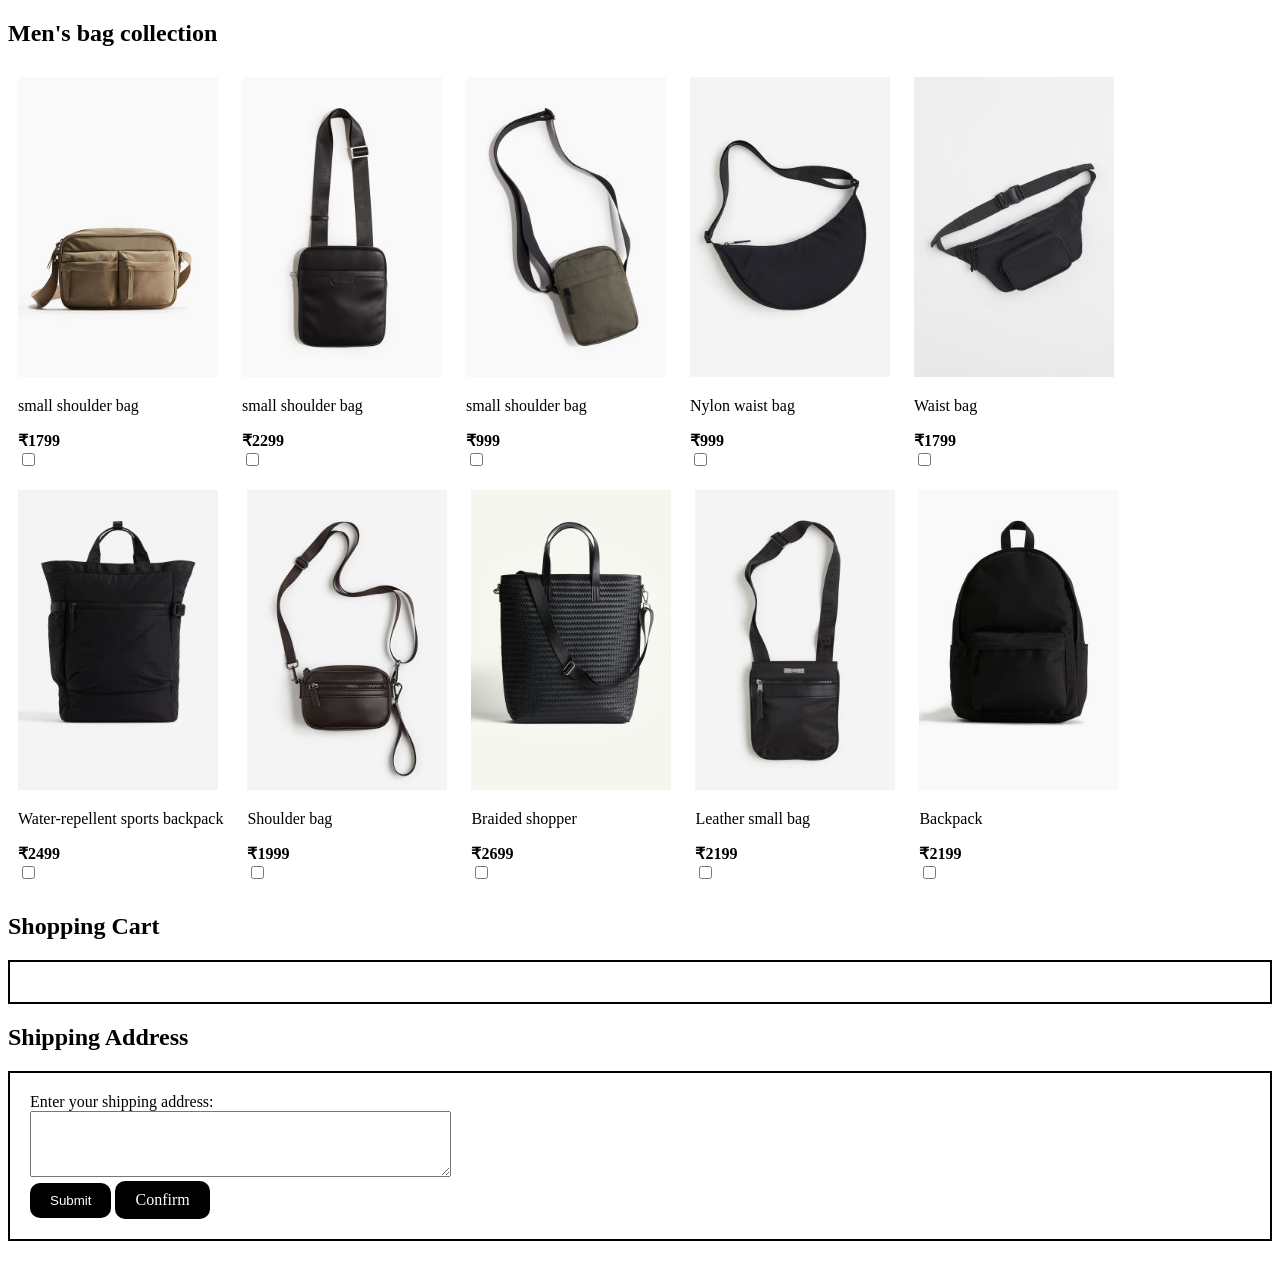
<file: hustler/bags.html>
<!DOCTYPE html>
<html lang="en">
<head>
    <meta charset="UTF-8">
    <meta name="viewport" content="width=device-width, initial-scale=1.0">
    <title>Men's bag collection</title>
    <style>
        body {
            color: black;
        }
        .big-box {
            border: 2px solid black;
            padding: 20px;
            margin-bottom: 20px;
        }
        .clothing-item {
            display: inline-block;
            margin: 10px;
        }
        .clothing-image {
            width: 200px;
            height: auto;
        }
        .price {
            font-weight: bold;
        }
        .cart {
            border: 2px solid black;
            padding: 20px;
        }
        .selected-item {
            margin-bottom: 10px;
        }
.clothing-image:hover{
transform:scale(1.09);
z-index:2;
clothing-image-shadow:0 4px 17px rgba(0,0,0,0.35);
}

    </style>
</head>
<body>
    <h2>Men's bag collection</h2>
    <div class="clothing-container">
        <div class="clothing-item">
            <img src="b55.jpeg" alt="Cloth 1" class="clothing-image">
            <p>small shoulder bag</p>
 <div class="price">&#8377;1799</div>
            <input type="checkbox" class="item-checkbox">
        </div>
        <div class="clothing-item">
            <img src="b66.jpeg" alt="Cloth 2" class="clothing-image">
           <p>small shoulder bag</p>
 <div class="price">&#8377;2299</div>
            <input type="checkbox" class="item-checkbox">
        </div>
		<div class="clothing-item">
            <img src="b33.jpeg" alt="Cloth 3" class="clothing-image">
            <p>small shoulder bag</p>
 <div class="price">&#8377;999</div>
            <input type="checkbox" class="item-checkbox">
        </div>
		<div class="clothing-item">
            <img src="b44.jpeg" alt="Cloth 4" class="clothing-image">
           <p>Nylon waist bag</p>
 <div class="price">&#8377;999</div>
            <input type="checkbox" class="item-checkbox">
        </div>
		<div class="clothing-item">
            <img src="b77.jpeg" alt="Cloth 5" class="clothing-image">
            <p>Waist bag</p>
 <div class="price">&#8377;1799</div>
            <input type="checkbox" class="item-checkbox">
        </div>
		<div class="clothing-item">
            <img src="b88.jpeg" alt="Cloth 6" class="clothing-image">
            <p>Water-repellent sports backpack</p>
 <div class="price">&#8377;2499</div>
            <input type="checkbox" class="item-checkbox">
        </div>
<div class="clothing-item">
            <img src="b10.jpeg" alt="Cloth 7" class="clothing-image">
            <p>Shoulder bag</p>
 <div class="price">&#8377;1999</div>
            <input type="checkbox" class="item-checkbox">
        </div>
<div class="clothing-item">
            <img src="b12.jpeg" alt="Cloth 8" class="clothing-image">
            <p>Braided shopper</p>
 <div class="price">&#8377;2699</div>
            <input type="checkbox" class="item-checkbox">
        </div>
<div class="clothing-item">
            <img src="b99.jpeg" alt="Cloth 9" class="clothing-image">
            <p>Leather small bag</p>
 <div class="price">&#8377;2199</div>
            <input type="checkbox" class="item-checkbox">
        </div>
<div class="clothing-item">
            <img src="b22.jpeg" alt="Cloth 10" class="clothing-image">
            <p>Backpack</p>
 <div class="price">&#8377;2199</div>
            <input type="checkbox" class="item-checkbox">
        </div>

        <!-- Add more clothing items here -->
    </div>

    <h2>Shopping Cart</h2>
    <div id="cart" class="cart big-box">
        <!-- Selected items will be displayed here -->
    </div>

    <h2>Shipping Address</h2>
    <div id="shipping-address" class="big-box">
        <!-- Shipping address form here -->
        <form id="shipping-form">
            <label for="address">Enter your shipping address:</label><br>
            <textarea id="address" name="address" rows="4" cols="50"></textarea><br>
			<style>
    /* CSS styles for the button */
    .submit-button {
        background-color: black;
        color: white;
        border-radius: 10px;
        padding: 10px 20px;
        border: none;
        text-decoration: none;
        display: inline-block;
    }

    /* CSS styles for button hover */
    .submit-button:hover {
        background-color: gray;
        color: black;
    }
</style>
<button type="submit" class="submit-button">Submit</button>
<a href="final.html" class="submit-button">Confirm</a>
        </form>
    </div>

    <script>
        const checkboxes = document.querySelectorAll('.item-checkbox');
        const cart = document.getElementById('cart');
        const shippingForm = document.getElementById('shipping-form');

        shippingForm.addEventListener('submit', function(event) {
            event.preventDefault();
            const address = document.getElementById('address').value;
            const totalAmount = calculateTotalAmount();
            const message = `Your order will be shipped to: ${address}. Cash on Delivery: Total amount: ₹${totalAmount}`;
            alert(message);
        });

        checkboxes.forEach(checkbox => {
            checkbox.addEventListener('change', function() {
                if (this.checked) {
                    const item = this.parentElement.cloneNode(true);
                    item.classList.remove('clothing-item');
                    item.classList.add('selected-item');
                    cart.appendChild(item);
                } else {
                    const item = this.parentElement;
                    const selectedItems = cart.querySelectorAll('.selected-item');
                    selectedItems.forEach(selectedItem => {
                        if (selectedItem.querySelector('.clothing-image').src === item.querySelector('.clothing-image').src) {
                            selectedItem.remove();
                        }
                    });
                }
            });
        });

        function calculateTotalAmount() {
            let total = 0;
            const selectedItems = document.querySelectorAll('.selected-item');
            selectedItems.forEach(item => {
                const priceText = item.querySelector('.price').textContent;
                const price = parseFloat(priceText.substring(1)); // Remove the '$' sign and parse as float
                total += price;
            });
            return total.toFixed(2); // Round to 2 decimal places
        }
    </script>
</body>
</html>
</file>
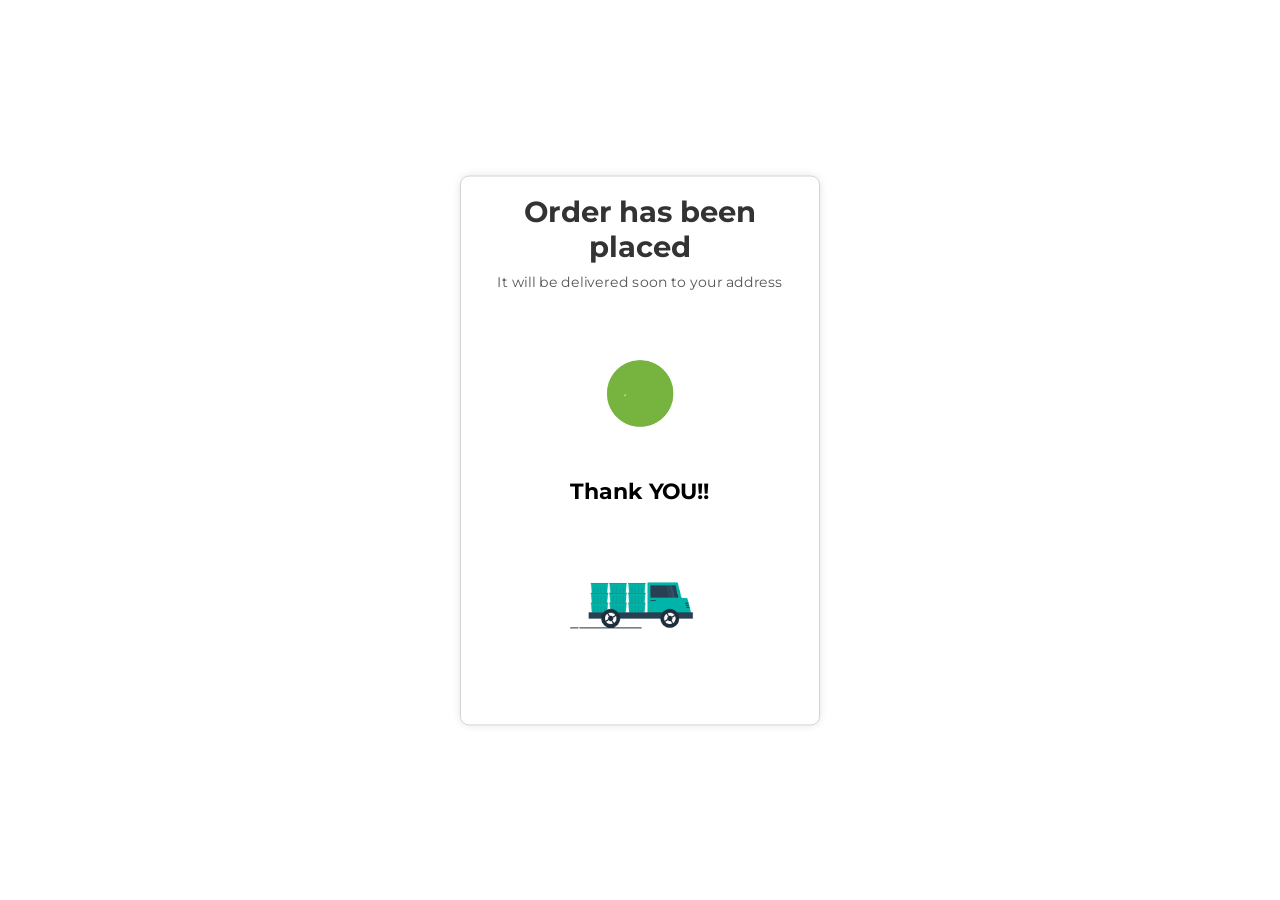
<file: hustler/final.html>
<!DOCTYPE html>
<html lang="en">
<head>
    <meta charset="UTF-8">
    <meta name="viewport" content="width=device-width, initial-scale=1.0">
    <title>Order Confirmation</title>
    <link rel="stylesheet" href="final.css">
    <link rel="stylesheet" href="styles.css"> <!-- Include your main CSS file -->
</head>
<body>
    <div class="container">
        <div class="content">
            <div class="order-info">
                <h1>Order has been placed</h1>
                <p>It will be delivered soon to your address</p>
                <div class="gif-container">
                    <img src="rightmk.gif" alt="Thank you GIF" style="width: 250px; height: auto;">
                </div>
            </div>
            <h2>Thank YOU!!</h2>
        </div>
        <div class="gif-container">
            <img src="truck.gif" alt="Thank you GIF" style="width: 300px; height: auto;">
        </div>
    </div>
</body>
</html>
</file>
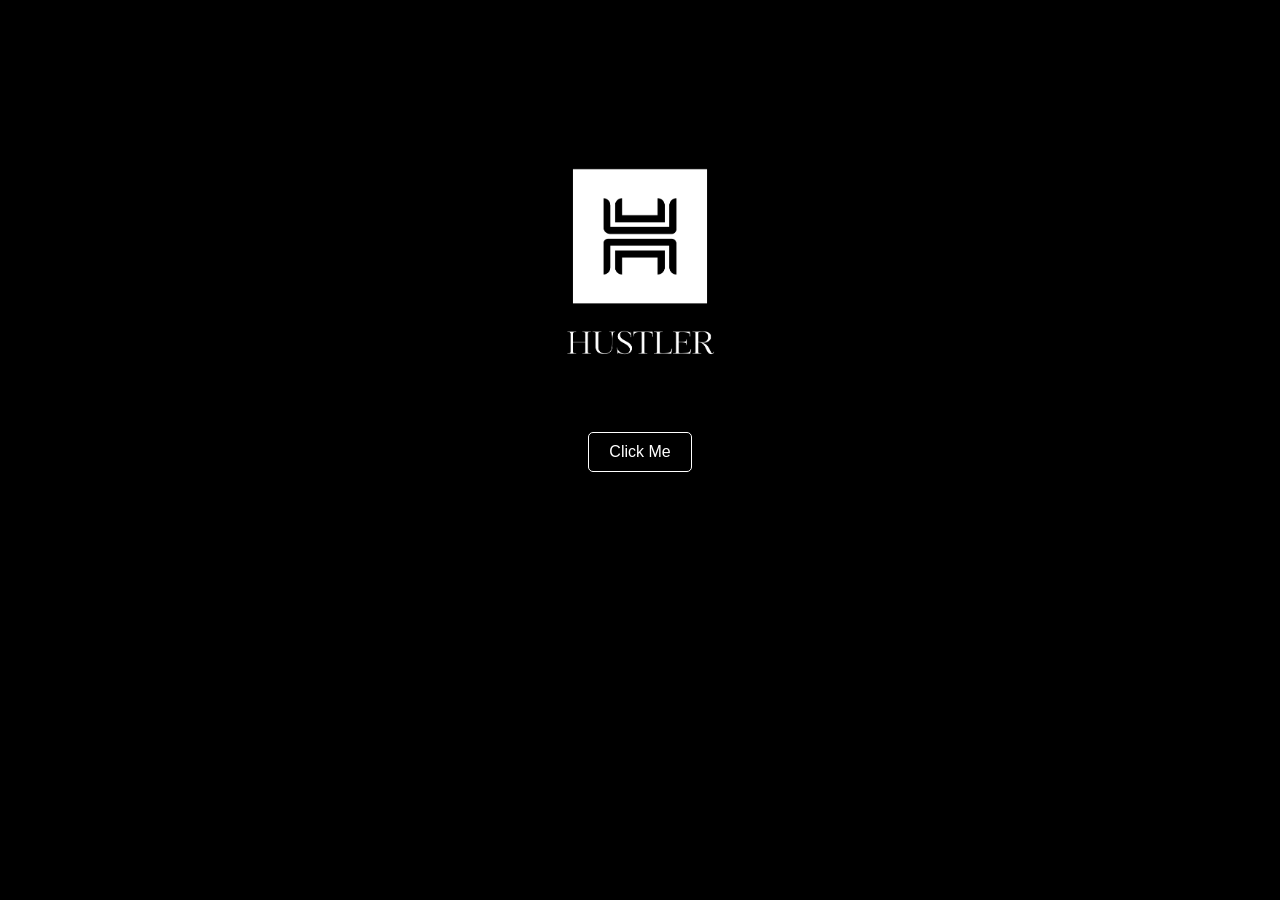
<file: hustler/home.html>
<!DOCTYPE html>
<html lang="en">
<head>
<meta charset="UTF-8">
<meta name="viewport" content="width=device-width, initial-scale=1.0">
<title>clickme</title>
<style>
  body {
    background-color: #000;
    color: #fff;
    font-family: Arial, sans-serif;
  }
  .container {
    text-align: center;
    padding: 20px;
  }
  .logo-link {
    display: inline-block;
    margin-bottom: 20px;
  }
  .logo-link img {
    width: 570px; /* adjust the size as needed */
    height: auto;
  }
  .button-link {
    display: inline-block;
    padding: 10px 20px;
    background-color: #000;
    color: #fff;
    text-decoration: none;
    border: 1px solid #fff;
    border-radius: 5px;
    transition: background-color 0.3s, border-color 0.3s;
  }
  .button-link:hover {
    background-color: #fff;
    color: #000;
  }
</style>
</head>
<body>

<div class="container">
  <a class="logo-link" href="https://example.com">
    <img src="hustle3.png" alt="Logo">
  </a>
  <br>
  <a class="button-link" href="index.html">Click Me</a>
</div>

</body>
</html>
</file>
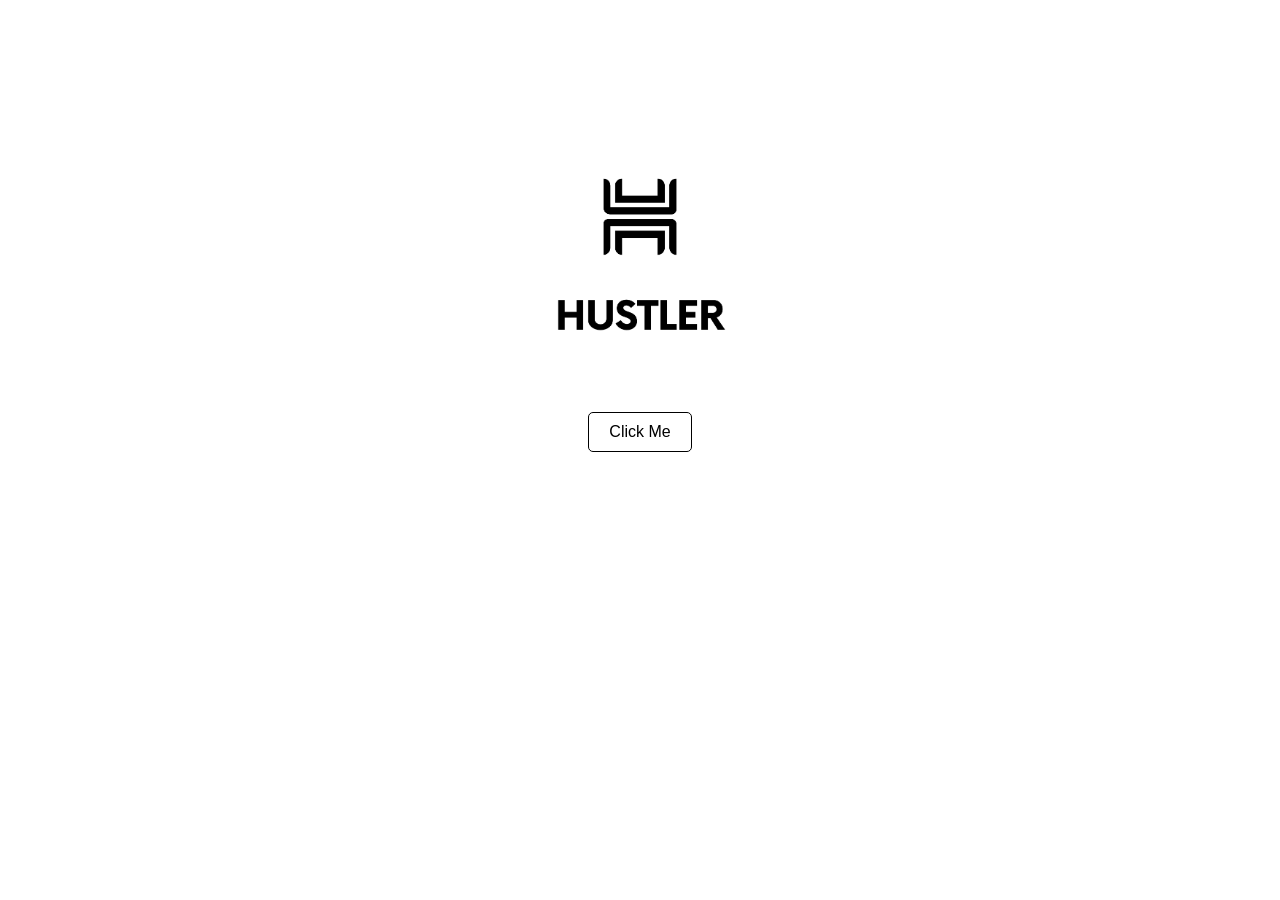
<file: hustler/home2.html>
<!DOCTYPE html>
<html lang="en">
<head>
<meta charset="UTF-8">
<meta name="viewport" content="width=device-width, initial-scale=1.0">
<title>clickme</title>
<style>
  body {
    background-color: #fff; /* changed from #000 to #fff */
    color: #000; /* changed from #fff to #000 */
    font-family: Arial, sans-serif;
  }
  .container {
    text-align: center;
    padding: 20px;
  }
  .logo-link {
    display: inline-block;
    margin-bottom: 20px;
  }
  .logo-link img {
    width: 570px; /* adjust the size as needed */
    height: auto;
  }
  .button-link {
    display: inline-block;
    padding: 10px 20px;
    background-color: #fff; /* changed from #000 to #fff */
    color: #000; /* changed from #fff to #000 */
    text-decoration: none;
    border: 1px solid #000; /* changed from #fff to #000 */
    border-radius: 5px;
    transition: background-color 0.3s, border-color 0.3s;
  }
  .button-link:hover {
    background-color: #000; /* changed from #fff to #000 */
    color: #fff; /* changed from #000 to #fff */
  }
</style>
</head>
<body>

<div class="container">
  <a class="logo-link" href="https://example.com">
    <img src="HUSTLERLOOGO4.png" alt="Logo">
  </a>
  <br>
  <a class="button-link" href="index.html">Click Me</a>
</div>

</body>
</html>
</file>
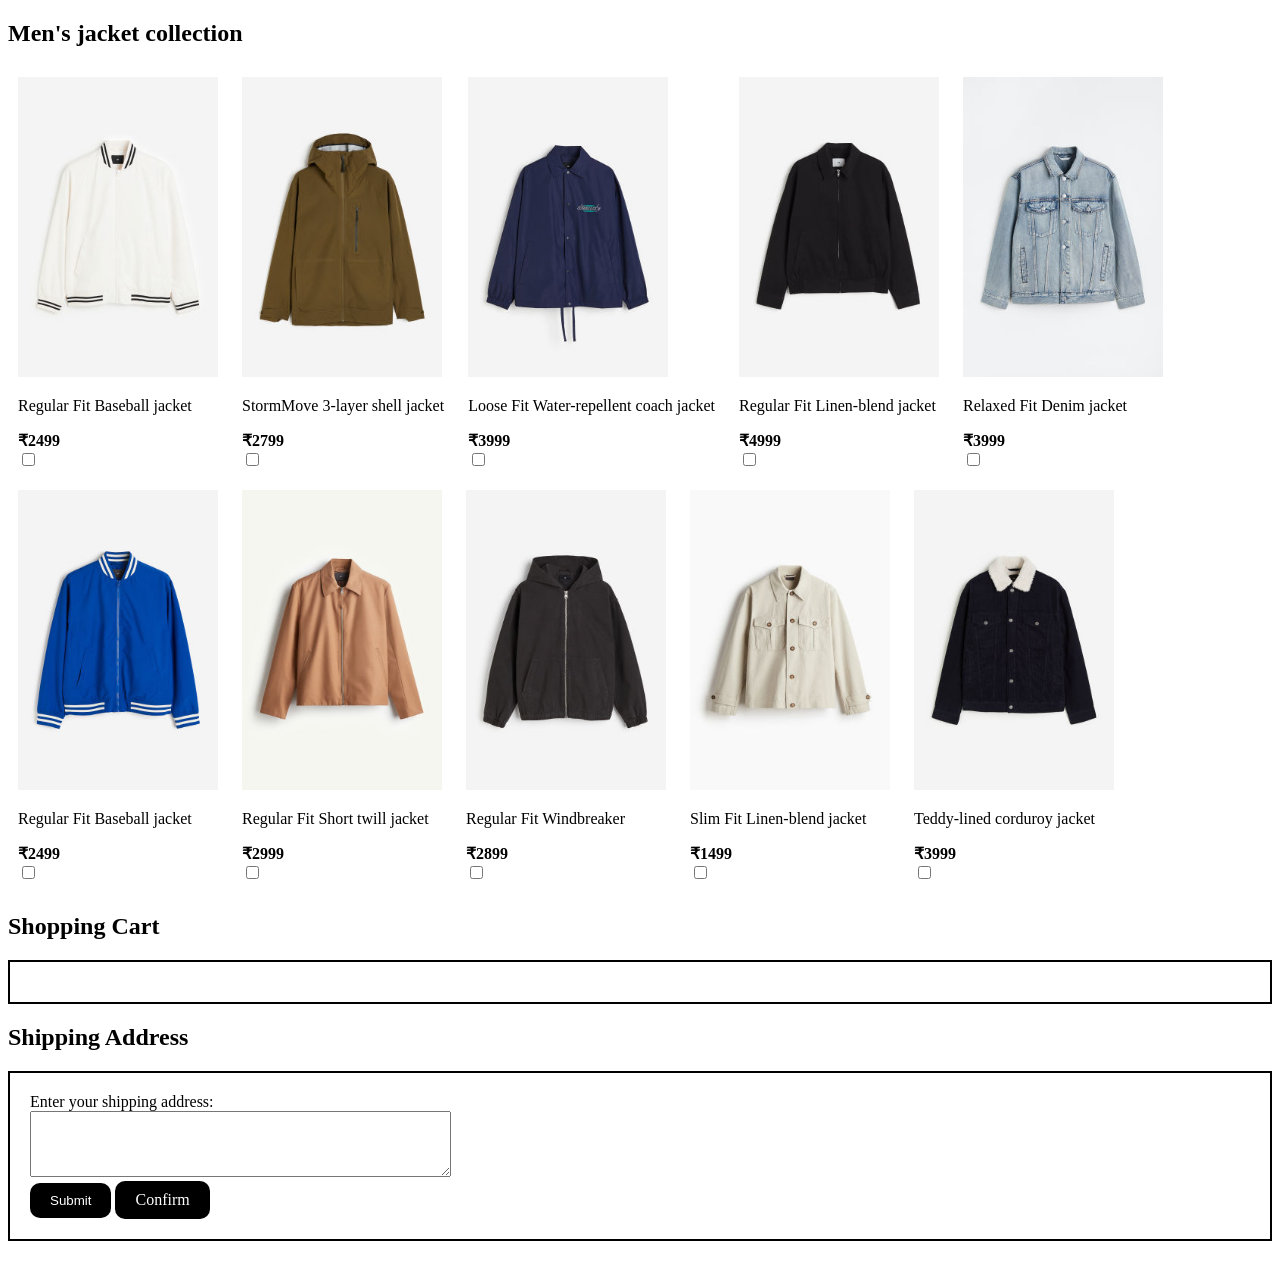
<file: hustler/jacket.html>
<!DOCTYPE html>
<html lang="en">
<head>
    <meta charset="UTF-8">
    <meta name="viewport" content="width=device-width, initial-scale=1.0">
    <title>Men's jacket Collection</title>
    <style>
        body {
            color: black;
        }
        .big-box {
            border: 2px solid black;
            padding: 20px;
            margin-bottom: 20px;
        }
        .clothing-item {
            display: inline-block;
            margin: 10px;
        }
        .clothing-image {
            width: 200px;
            height: auto;
        }
        .price {
            font-weight: bold;
        }
        .cart {
            border: 2px solid black;
            padding: 20px;
        }
        .selected-item {
            margin-bottom: 10px;
        }
.clothing-image:hover{
transform:scale(1.09);
z-index:2;
clothing-image-shadow:0 4px 17px rgba(0,0,0,0.35);
}

    </style>
</head>
<body>

    <h2>Men's jacket collection</h2>
    <div class="clothing-container">
        <div class="clothing-item">
            <img src="j11.jpeg" alt="Cloth 1" class="clothing-image">
<p>Regular Fit Baseball jacket</p>
<div class="price">&#8377;2499</div>

            <input type="checkbox" class="item-checkbox">
        </div>
        <div class="clothing-item">
            <img src="j22.jpeg" alt="Cloth 2" class="clothing-image">
<p>StormMove 3-layer shell jacket</p>
<div class="price">&#8377;2799</div>

            <input type="checkbox" class="item-checkbox">
        </div>
		<div class="clothing-item">
            <img src="j33.jpeg" alt="Cloth 3" class="clothing-image">
<p>Loose Fit Water-repellent coach jacket</p>
<div class="price">&#8377;3999</div>

            <input type="checkbox" class="item-checkbox">
        </div>
		<div class="clothing-item">
            <img src="j44.jpeg" alt="Cloth 4" class="clothing-image">
<p>Regular Fit Linen-blend jacket</p>
<div class="price">&#8377;4999</div>

            <input type="checkbox" class="item-checkbox">
        </div>
		<div class="clothing-item">
            <img src="j55.jpeg" alt="Cloth 5" class="clothing-image">
<p>Relaxed Fit Denim jacket</p>
<div class="price">&#8377;3999</div>

            <input type="checkbox" class="item-checkbox">
        </div>
		<div class="clothing-item">
            <img src="j66.jpeg" alt="Cloth 6" class="clothing-image">
<p>Regular Fit Baseball jacket</p>
<div class="price">&#8377;2499</div>

            <input type="checkbox" class="item-checkbox">
        </div>
		<div class="clothing-item">
            <img src="j77.jpeg" alt="Cloth 7" class="clothing-image">
<p>Regular Fit Short twill jacket</p>
<div class="price">&#8377;2999</div>

            <input type="checkbox" class="item-checkbox">
        </div>
		<div class="clothing-item">
            <img src="j12.jpeg" alt="Cloth 8" class="clothing-image">
<p>Regular Fit Windbreaker</p>
<div class="price">&#8377;2899</div>

            <input type="checkbox" class="item-checkbox">
        </div>
		<div class="clothing-item">
            <img src="j99.jpeg" alt="Cloth 9" class="clothing-image">
<p>Slim Fit Linen-blend jacket</p>
<div class="price">&#8377;1499</div>

            <input type="checkbox" class="item-checkbox">
        </div>
<div class="clothing-item">
            <img src="j10.jpeg" alt="Cloth 10" class="clothing-image">
<p>Teddy-lined corduroy jacket</p>
<div class="price">&#8377;3999</div>

            <input type="checkbox" class="item-checkbox">
        </div>

        <!-- Add more clothing items here -->
    </div>

    <h2>Shopping Cart</h2>
    <div id="cart" class="cart big-box">
        <!-- Selected items will be displayed here -->
    </div>

    <h2>Shipping Address</h2>
    <div id="shipping-address" class="big-box">
        <!-- Shipping address form here -->
        <form id="shipping-form">
            <label for="address">Enter your shipping address:</label><br>
            <textarea id="address" name="address" rows="4" cols="50"></textarea><br>
			<style>
     /* CSS styles for the button */
    .submit-button {
        background-color: black;
        color: white;
        border-radius: 10px;
        padding: 10px 20px;
        border: none;
        text-decoration: none;
        display: inline-block;
    }

    /* CSS styles for button hover */
    .submit-button:hover {
        background-color: gray;
        color: black;
    }
</style>
<button type="submit" class="submit-button">Submit</button>
<a href="final.html" class="submit-button">Confirm</a>
        </form>
    </div>

    <script>
        const checkboxes = document.querySelectorAll('.item-checkbox');
        const cart = document.getElementById('cart');
        const shippingForm = document.getElementById('shipping-form');

        shippingForm.addEventListener('submit', function(event) {
            event.preventDefault();
            const address = document.getElementById('address').value;
            const totalAmount = calculateTotalAmount();
            const message = `Your order will be shipped to: ${address}. Cash on Delivery: Total amount: ₹${totalAmount}`;
            alert(message);
        });

        checkboxes.forEach(checkbox => {
            checkbox.addEventListener('change', function() {
                if (this.checked) {
                    const item = this.parentElement.cloneNode(true);
                    item.classList.remove('clothing-item');
                    item.classList.add('selected-item');
                    cart.appendChild(item);
                } else {
                    const item = this.parentElement;
                    const selectedItems = cart.querySelectorAll('.selected-item');
                    selectedItems.forEach(selectedItem => {
                        if (selectedItem.querySelector('.clothing-image').src === item.querySelector('.clothing-image').src) {
                            selectedItem.remove();
                        }
                    });
                }
            });
        });

        function calculateTotalAmount() {
            let total = 0;
            const selectedItems = document.querySelectorAll('.selected-item');
            selectedItems.forEach(item => {
                const priceText = item.querySelector('.price').textContent;
                const price = parseFloat(priceText.substring(1)); // Remove the '$' sign and parse as float
                total += price;
            });
            return total.toFixed(2); // Round to 2 decimal places
        }
    </script>
</body>
</html>
</file>
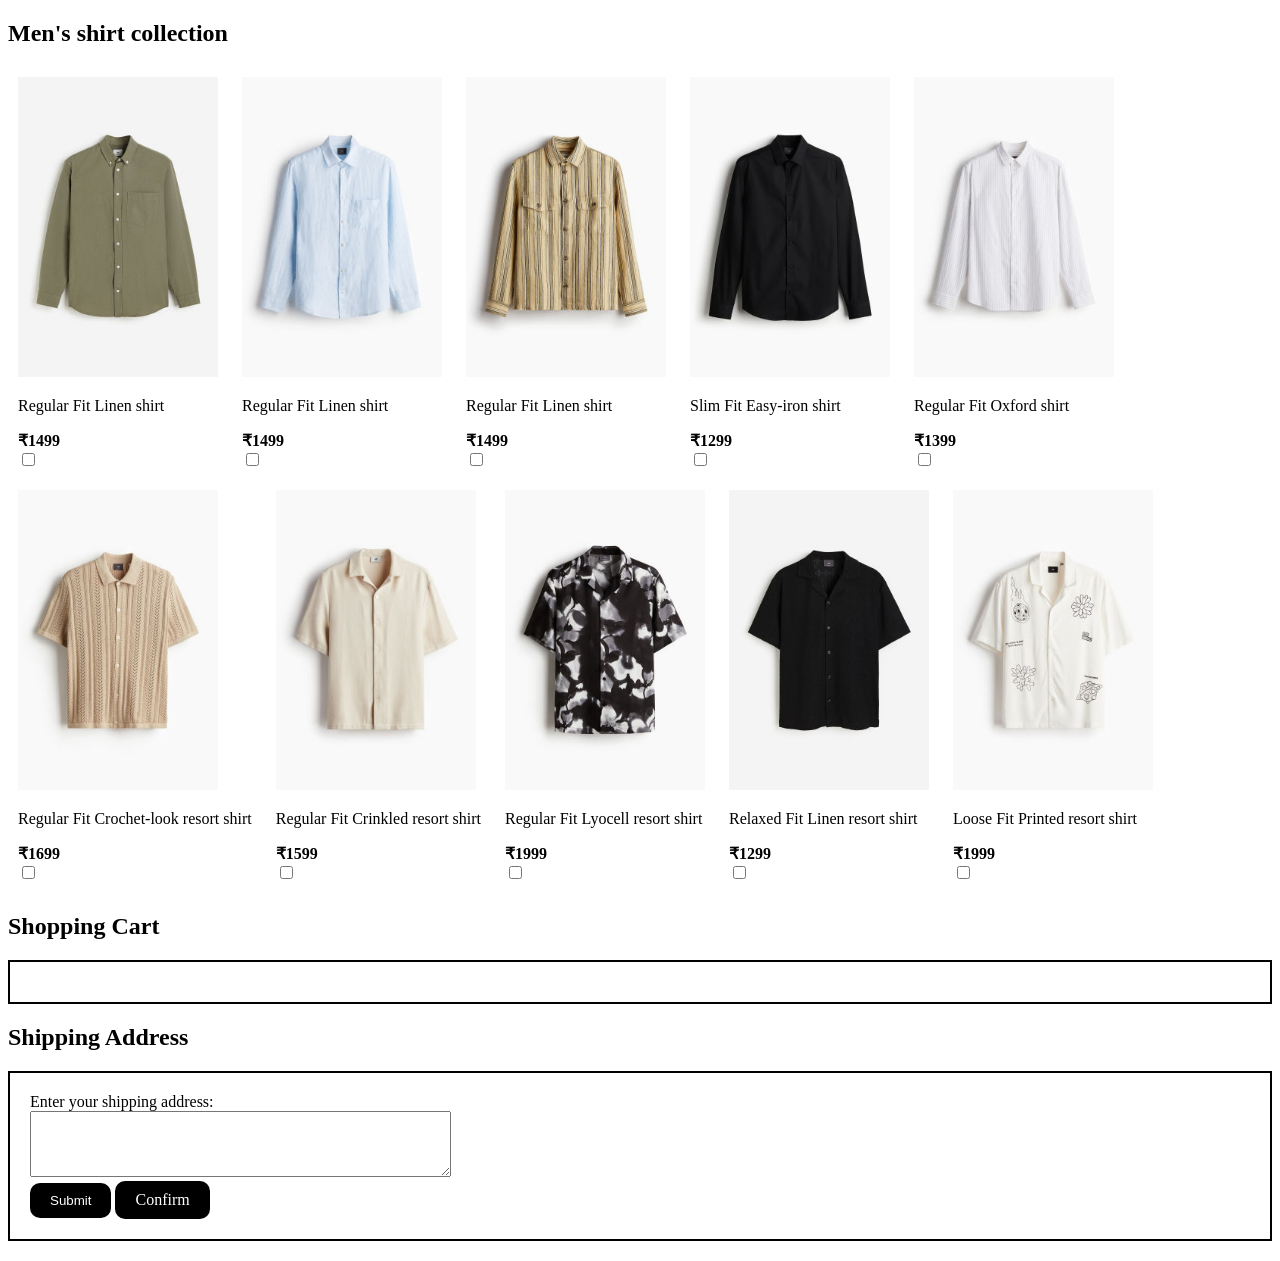
<file: hustler/shirt.html>
<!DOCTYPE html>
<html lang="en">
<head>
    <meta charset="UTF-8">
    <meta name="viewport" content="width=device-width, initial-scale=1.0">
    <title>Men's shirt Collection</title>
    <style>
        body {
            color: black;
        }
        .big-box {
            border: 2px solid black;
            padding: 20px;
            margin-bottom: 20px;
        }
        .clothing-item {
            display: inline-block;
            margin: 10px;
        }
        .clothing-image {
            width: 200px;
            height: auto;
        }
        .price {
            font-weight: bold;
        }
        .cart {
            border: 2px solid black;
            padding: 20px;
        }
        .selected-item {
            margin-bottom: 10px;
        }
.clothing-image:hover{
transform:scale(1.09);
z-index:2;
clothing-image-shadow:0 4px 17px rgba(0,0,0,0.35);
}

    </style>
</head>
<body>

    <h2>Men's shirt collection</h2>
    <div class="clothing-container">
        <div class="clothing-item">
            <img src="s55.jpeg" alt="Cloth 1" class="clothing-image">
<p>Regular Fit Linen shirt<p/>
<div class="price">&#8377;1499</div>

            <input type="checkbox" class="item-checkbox">
        </div>
        <div class="clothing-item">
            <img src="s22.jpeg" alt="Cloth 2" class="clothing-image">
           <p>Regular Fit Linen shirt</p>
<div class="price">&#8377;1499</div>


            <input type="checkbox" class="item-checkbox">
        </div>
		<div class="clothing-item">
            <img src="shirt.jpeg" alt="Cloth 3" class="clothing-image">
           <p>Regular Fit Linen shirt</p>
<div class="price">&#8377;1499</div>


            <input type="checkbox" class="item-checkbox">
        </div>
		<div class="clothing-item">
            <img src="shirt2.jpeg" alt="Cloth 4" class="clothing-image">
<p>Slim Fit Easy-iron shirt</p>
<div class="price">&#8377;1299</div>


            <input type="checkbox" class="item-checkbox">
        </div>
		<div class="clothing-item">
            <img src="s11.jpeg" alt="Cloth 5" class="clothing-image">
<p>Regular Fit Oxford shirt</p>
<div class="price">&#8377;1399</div>


            <input type="checkbox" class="item-checkbox">
        </div>
		<div class="clothing-item">
            <img src="s12.jpeg" alt="Cloth 6" class="clothing-image">
            <p>Regular Fit Crochet-look resort shirt</p>
<div class="price">&#8377;1699</div>


            <input type="checkbox" class="item-checkbox">
        </div>
<div class="clothing-item">
            <img src="s77.jpeg" alt="Cloth 7" class="clothing-image">
<p>Regular Fit Crinkled resort shirt</p>
<div class="price">&#8377;1599</div>


            <input type="checkbox" class="item-checkbox">
        </div>
<div class="clothing-item">
            <img src="s88.jpeg" alt="Cloth 8" class="clothing-image">
<p>Regular Fit Lyocell resort shirt</p>
<div class="price">&#8377;1999</div>


            <input type="checkbox" class="item-checkbox">
        </div>
<div class="clothing-item">
            <img src="s99.jpeg" alt="Cloth 9" class="clothing-image">
<p>Relaxed Fit Linen resort shirt</p>
<div class="price">&#8377;1299</div>


            <input type="checkbox" class="item-checkbox">
        </div>
<div class="clothing-item">
            <img src="s10.jpeg" alt="Cloth 10" class="clothing-image">
<p>Loose Fit Printed resort shirt</p>
<div class="price">&#8377;1999</div>


            <input type="checkbox" class="item-checkbox">
        </div>

        <!-- Add more clothing items here -->
    </div>

    <h2>Shopping Cart</h2>
    <div id="cart" class="cart big-box">
        <!-- Selected items will be displayed here -->
    </div>

    <h2>Shipping Address</h2>
    <div id="shipping-address" class="big-box">
        <!-- Shipping address form here -->
        <form id="shipping-form">
            <label for="address">Enter your shipping address:</label><br>
            <textarea id="address" name="address" rows="4" cols="50"></textarea><br>
			
			
			
			<style>
    /* CSS styles for the button */
    .submit-button {
        background-color: black;
        color: white;
        border-radius: 10px;
        padding: 10px 20px;
        border: none;
        text-decoration: none;
        display: inline-block;
    }

    /* CSS styles for button hover */
    .submit-button:hover {
        background-color: gray;
        color: black;
    }
</style>
<button type="submit" class="submit-button">Submit</button>
<a href="final.html" class="submit-button">Confirm</a>
			
			
        </form>
    </div>

    <script>
        const checkboxes = document.querySelectorAll('.item-checkbox');
        const cart = document.getElementById('cart');
        const shippingForm = document.getElementById('shipping-form');

        shippingForm.addEventListener('submit', function(event) {
            event.preventDefault();
            const address = document.getElementById('address').value;
            const totalAmount = calculateTotalAmount();
            const message = `Your order will be shipped to: ${address}. Cash on Delivery: Total amount: ₹${totalAmount}`;
            alert(message);
        });

        checkboxes.forEach(checkbox => {
            checkbox.addEventListener('change', function() {
                if (this.checked) {
                    const item = this.parentElement.cloneNode(true);
                    item.classList.remove('clothing-item');
                    item.classList.add('selected-item');
                    cart.appendChild(item);
                } else {
                    const item = this.parentElement;
                    const selectedItems = cart.querySelectorAll('.selected-item');
                    selectedItems.forEach(selectedItem => {
                        if (selectedItem.querySelector('.clothing-image').src === item.querySelector('.clothing-image').src) {
                            selectedItem.remove();
                        }
                    });
                }
            });
        });

        function calculateTotalAmount() {
            let total = 0;
            const selectedItems = document.querySelectorAll('.selected-item');
            selectedItems.forEach(item => {
                const priceText = item.querySelector('.price').textContent;
                const price = parseFloat(priceText.substring(1)); // Remove the '$' sign and parse as float
                total += price;
            });
            return total.toFixed(2); // Round to 2 decimal places
        }
    </script>
</body>
</html>
</file>
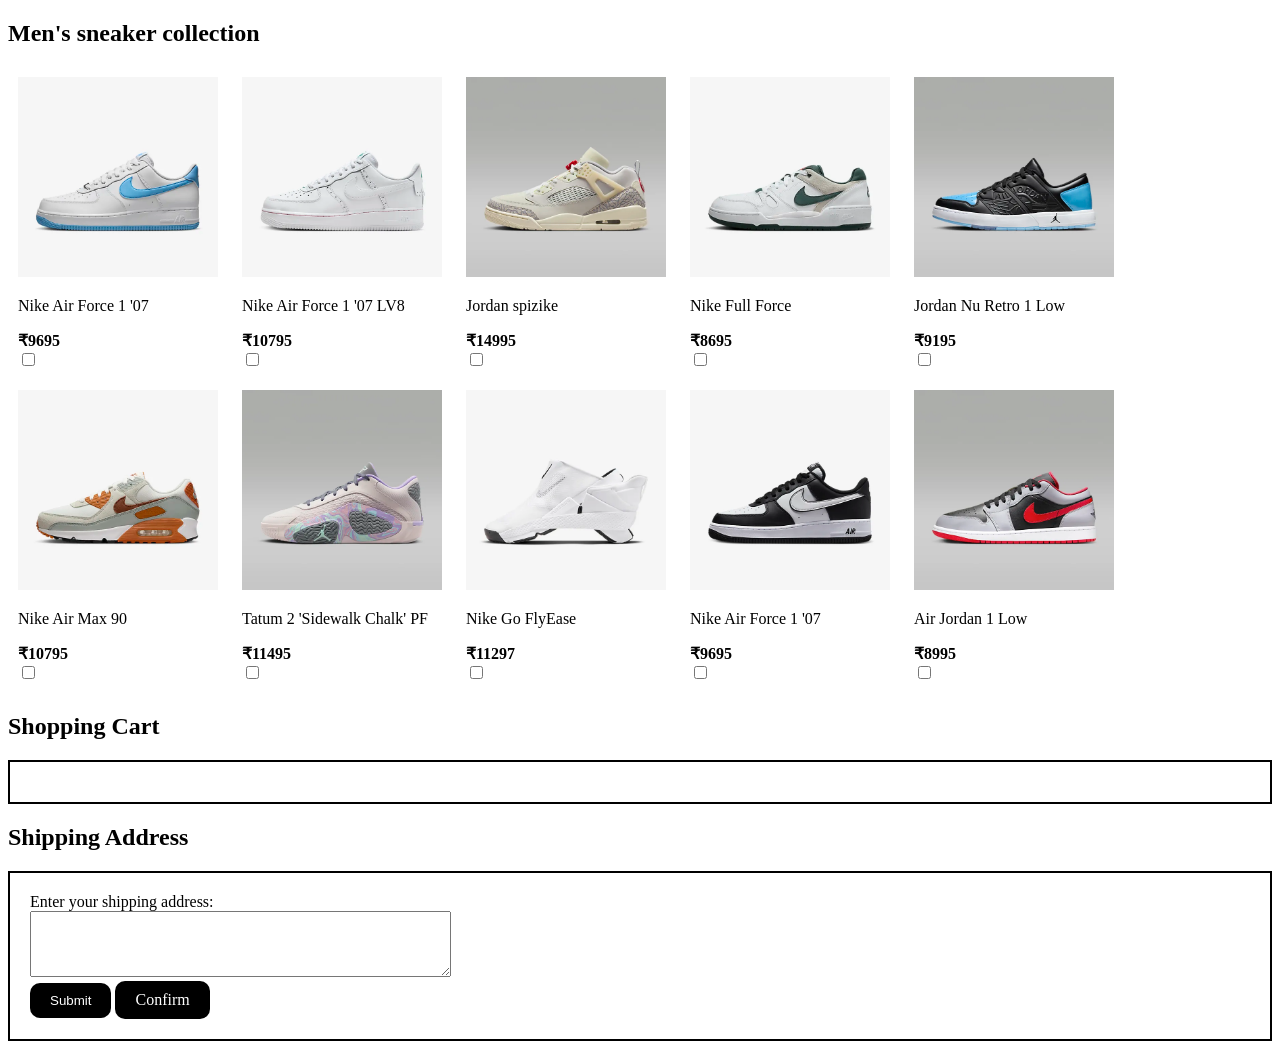
<file: hustler/sneaker.html>
<!DOCTYPE html>
<html lang="en">
<head>
    <meta charset="UTF-8">
    <meta name="viewport" content="width=device-width, initial-scale=1.0">
    <title>Men's sneaker collection</title>
    <style>
        body {
            color: black;
        }
        .big-box {
            border: 2px solid black;
            padding: 20px;
            margin-bottom: 20px;
        }
        .clothing-item {
            display: inline-block;
            margin: 10px;
        }
        .clothing-image {
            width: 200px;
            height: auto;
        }
        .price {
            font-weight: bold;
        }
        .cart {
            border: 2px solid black;
            padding: 20px;
        }
        .selected-item {
            margin-bottom: 10px;
        }
.clothing-image:hover{
transform:scale(1.09);
z-index:2;
clothing-image-shadow:0 4px 17px rgba(0,0,0,0.35);
}
    </style>
</head>
<body>
    

    <h2>Men's sneaker collection</h2>
    <div class="clothing-container">
        <div class="clothing-item">
            <img src="shoe1.png" alt="Cloth 1" class="clothing-image">
<p>Nike Air Force 1 '07</p>
           <div class="price">&#8377;9695</div>

            <input type="checkbox" class="item-checkbox">
        </div>
        <div class="clothing-item">
            <img src="sho2.png" alt="Cloth 2" class="clothing-image">
<p>Nike Air Force 1 '07 LV8</p>
             <div class="price">&#8377;10795</div>
            <input type="checkbox" class="item-checkbox">
        </div>
		<div class="clothing-item">
            <img src="shoe3.png" alt="Cloth 3" class="clothing-image">
 <p>Jordan spizike</p>
              <div class="price">&#8377;14995</div>
            <input type="checkbox" class="item-checkbox">
        </div>
		<div class="clothing-item">
            <img src="sho4.png" alt="Cloth 4" class="clothing-image">
<p>Nike Full Force </p>
              <div class="price">&#8377;8695</div>
            <input type="checkbox" class="item-checkbox">
        </div>
		<div class="clothing-item">
            <img src="shoe5.png" alt="Cloth 5" class="clothing-image">
<p>Jordan Nu Retro 1 Low</p>
              <div class="price">&#8377;9195</div>
            <input type="checkbox" class="item-checkbox">
        </div>
		<div class="clothing-item">
            <img src="shoe6.png" alt="Cloth 6" class="clothing-image">
<p>Nike Air Max 90</p>
              <div class="price">&#8377;10795</div>
            <input type="checkbox" class="item-checkbox">
        </div>
<div class="clothing-item">
            <img src="shoe7.png" alt="Cloth 7" class="clothing-image">
<p>Tatum 2 'Sidewalk Chalk' PF</p>
              <div class="price">&#8377;11495</div>
            <input type="checkbox" class="item-checkbox">
        </div>
<div class="clothing-item">
            <img src="shoe8.png" alt="Cloth 8" class="clothing-image">
<p>Nike Go FlyEase</p>
              <div class="price">&#8377;11297</div>
            <input type="checkbox" class="item-checkbox">
        </div>
<div class="clothing-item">
            <img src="shoe11.png" alt="Cloth 9" class="clothing-image">
<p>Nike Air Force 1 '07</p>
              <div class="price">&#8377;9695</div>
            <input type="checkbox" class="item-checkbox">
        </div>
<div class="clothing-item">
            <img src="shoe10.png" alt="Cloth 10" class="clothing-image">
<p>Air Jordan 1 Low</p>
              <div class="price">&#8377;8995</div>
            <input type="checkbox" class="item-checkbox">
        </div>


        <!-- Add more clothing items here -->
    </div>

    <h2>Shopping Cart</h2>
    <div id="cart" class="cart big-box">
        <!-- Selected items will be displayed here -->
    </div>

    <h2>Shipping Address</h2>
    <div id="shipping-address" class="big-box">
        <!-- Shipping address form here -->
        <form id="shipping-form">
            <label for="address">Enter your shipping address:</label><br>
            <textarea id="address" name="address" rows="4" cols="50"></textarea><br>
			<style>
   /* CSS styles for the button */
    .submit-button {
        background-color: black;
        color: white;
        border-radius: 10px;
        padding: 10px 20px;
        border: none;
        text-decoration: none;
        display: inline-block;
    }

    /* CSS styles for button hover */
    .submit-button:hover {
        background-color: gray;
        color: black;
    }
</style>
<button type="submit" class="submit-button">Submit</button>
<a href="final.html" class="submit-button">Confirm</a>
        </form>
    </div>

    <script>
        const checkboxes = document.querySelectorAll('.item-checkbox');
        const cart = document.getElementById('cart');
        const shippingForm = document.getElementById('shipping-form');

        shippingForm.addEventListener('submit', function(event) {
            event.preventDefault();
            const address = document.getElementById('address').value;
            const totalAmount = calculateTotalAmount();
            const message = `Your order will be shipped to: ${address}. Cash on Delivery: Total amount: ₹${totalAmount}`;
            alert(message);
        });

        checkboxes.forEach(checkbox => {
            checkbox.addEventListener('change', function() {
                if (this.checked) {
                    const item = this.parentElement.cloneNode(true);
                    item.classList.remove('clothing-item');
                    item.classList.add('selected-item');
                    cart.appendChild(item);
                } else {
                    const item = this.parentElement;
                    const selectedItems = cart.querySelectorAll('.selected-item');
                    selectedItems.forEach(selectedItem => {
                        if (selectedItem.querySelector('.clothing-image').src === item.querySelector('.clothing-image').src) {
                            selectedItem.remove();
                        }
                    });
                }
            });
        });

        function calculateTotalAmount() {
            let total = 0;
            const selectedItems = document.querySelectorAll('.selected-item');
            selectedItems.forEach(item => {
                const priceText = item.querySelector('.price').textContent;
                const price = parseFloat(priceText.substring(1)); // Remove the '$' sign and parse as float
                total += price;
            });
            return total.toFixed(2); // Round to 2 decimal places
        }
    </script>
</body>
</html>
</file>
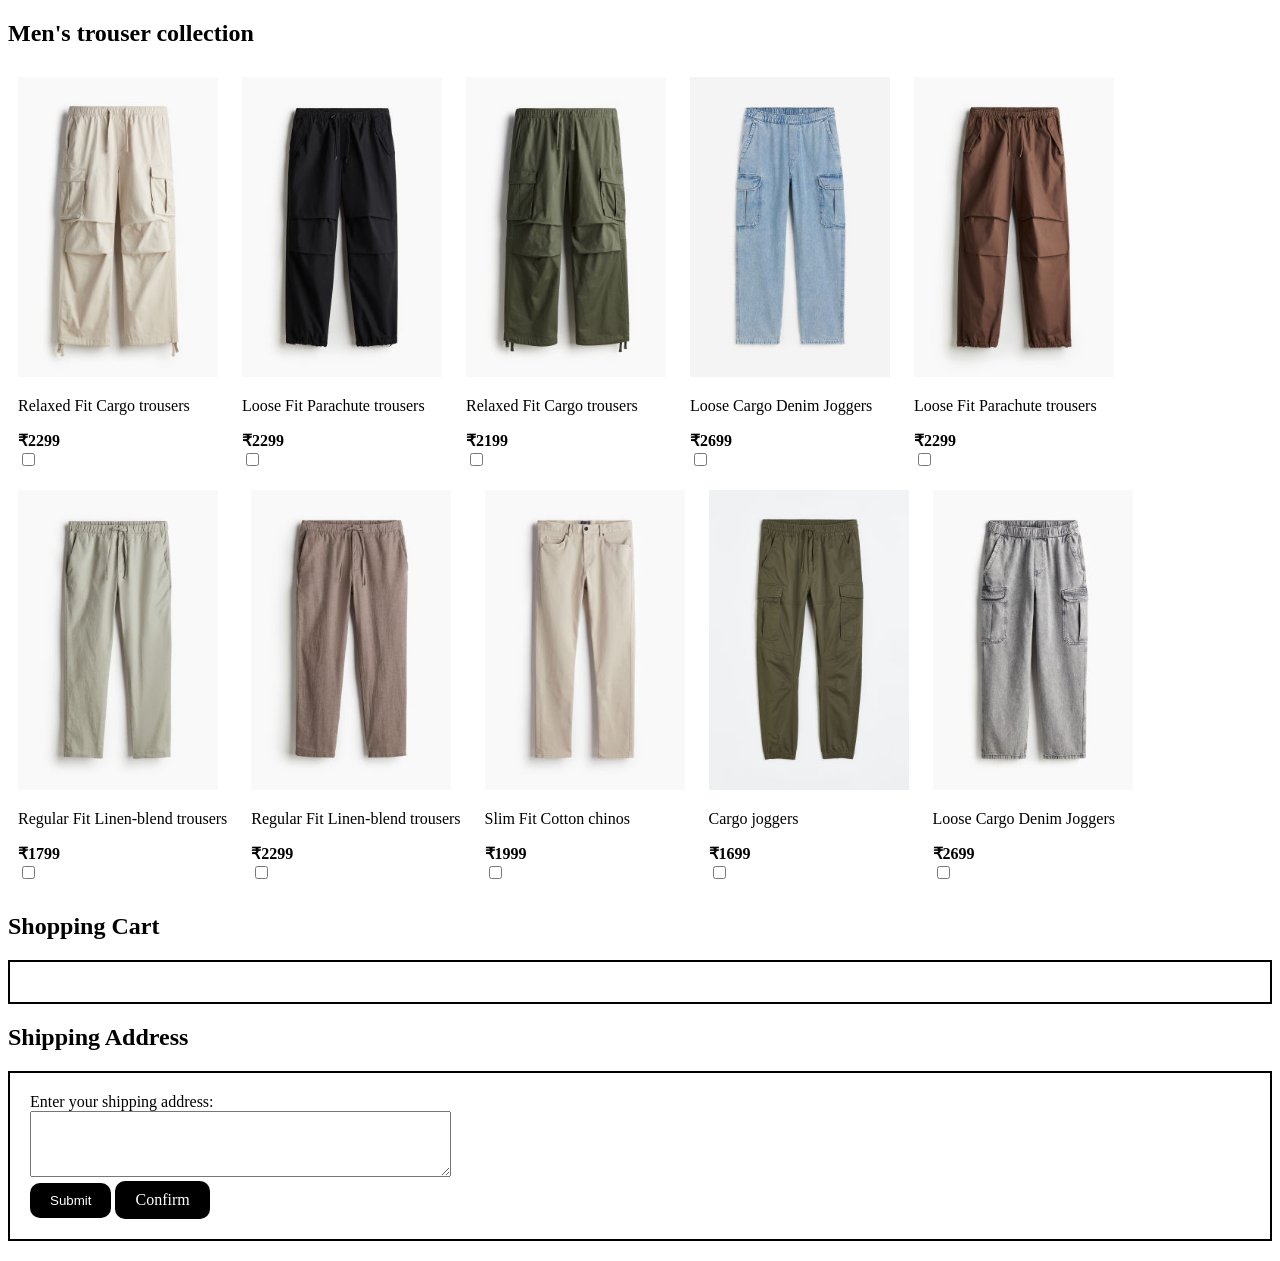
<file: hustler/trouser.html>
<!DOCTYPE html>
<html lang="en">
<head>
    <meta charset="UTF-8">
    <meta name="viewport" content="width=device-width, initial-scale=1.0">
    <title>Men's trouser collection</title>
    <style>
        body {
            color: black;
        }
        .big-box {
            border: 2px solid black;
            padding: 20px;
            margin-bottom: 20px;
        }
        .clothing-item {
            display: inline-block;
            margin: 10px;
        }
        .clothing-image {
            width: 200px;
            height: auto;
        }
        .price {
            font-weight: bold;
        }
        .cart {
            border: 2px solid black;
            padding: 20px;
        }
        .selected-item {
            margin-bottom: 10px;
        }
.clothing-image:hover{
transform:scale(1.09);
z-index:2;
clothing-image-shadow:0 4px 17px rgba(0,0,0,0.35);
}

    </style>
</head>
<body>
    

    <h2>Men's trouser collection</h2>
    <div class="clothing-container">
        <div class="clothing-item">
            <img src="p11.jpeg" alt="Cloth 1" class="clothing-image">
<p>Relaxed Fit Cargo trousers</p>  

            <div class="price">&#8377;2299</div>

            <input type="checkbox" class="item-checkbox">
        </div>
        <div class="clothing-item">
            <img src="p22.jpeg" alt="Cloth 2" class="clothing-image">
<p>Loose Fit Parachute trousers</p>

            <div class="price">&#8377;2299</div>

            <input type="checkbox" class="item-checkbox">
        </div>
		<div class="clothing-item">
            <img src="p33.jpeg" alt="Cloth 3" class="clothing-image">
            <p>Relaxed Fit Cargo trousers</p>  

            <div class="price">&#8377;2199</div>

            <input type="checkbox" class="item-checkbox">
        </div>
		<div class="clothing-item">
            <img src="p44.jpeg" alt="Cloth 4" class="clothing-image">
<p>Loose Cargo Denim Joggers</p>

            <div class="price">&#8377;2699</div>

            <input type="checkbox" class="item-checkbox">
        </div>
		<div class="clothing-item">
            <img src="p55.jpeg" alt="Cloth 5" class="clothing-image">
<p>Loose Fit Parachute trousers</p>

            <div class="price">&#8377;2299</div>

            <input type="checkbox" class="item-checkbox">
        </div>
		<div class="clothing-item">
            <img src="p66.jpeg" alt="Cloth 6" class="clothing-image">
<p>Regular Fit Linen-blend trousers</p>

            <div class="price">&#8377;1799</div>

            <input type="checkbox" class="item-checkbox">
        </div>
<div class="clothing-item">
            <img src="p77.jpeg" alt="Cloth 7" class="clothing-image">
            <p>Regular Fit Linen-blend trousers</p>

            <div class="price">&#8377;2299</div>

            <input type="checkbox" class="item-checkbox">
        </div>
        <div class="clothing-item">
            <img src="p88.jpeg" alt="Cloth 8" class="clothing-image">
<p>Slim Fit Cotton chinos</p>

            <div class="price">&#8377;1999</div>

            <input type="checkbox" class="item-checkbox">
        </div>
        <div class="clothing-item">
            <img src="p99.jpeg" alt="Cloth 9" class="clothing-image">
<p>Cargo joggers</p>

            <div class="price">&#8377;1699</div>

            <input type="checkbox" class="item-checkbox">
        </div>
        <div class="clothing-item">
            <img src="p10.jpeg" alt="Cloth 10" class="clothing-image">
<p>Loose Cargo Denim Joggers</p>

            <div class="price">&#8377;2699</div>

            <input type="checkbox" class="item-checkbox">
        </div>
        
        <!-- Add more clothing items here -->
    </div>

    <h2>Shopping Cart</h2>
    <div id="cart" class="cart big-box">
        <!-- Selected items will be displayed here -->
    </div>

    <h2>Shipping Address</h2>
    <div id="shipping-address" class="big-box">
        <!-- Shipping address form here -->
        <form id="shipping-form">
            <label for="address">Enter your shipping address:</label><br>
            <textarea id="address" name="address" rows="4" cols="50"></textarea><br>
			<style>
            /* CSS styles for the button */
    .submit-button {
        background-color: black;
        color: white;
        border-radius: 10px;
        padding: 10px 20px;
        border: none;
        text-decoration: none;
        display: inline-block;
    }

    /* CSS styles for button hover */
    .submit-button:hover {
        background-color: gray;
        color: black;
    }
</style>
<button type="submit" class="submit-button">Submit</button>
<a href="final.html" class="submit-button">Confirm</a>
        </form>
    </div>

    <script>
        const checkboxes = document.querySelectorAll('.item-checkbox');
        const cart = document.getElementById('cart');
        const shippingForm = document.getElementById('shipping-form');

        shippingForm.addEventListener('submit', function(event) {
            event.preventDefault();
            const address = document.getElementById('address').value;
            const totalAmount = calculateTotalAmount();
            const message = `Your order will be shipped to: ${address}. Cash on Delivery: Total amount: ₹${totalAmount}`;
            alert(message);
        });

        checkboxes.forEach(checkbox => {
            checkbox.addEventListener('change', function() {
                if (this.checked) {
                    const item = this.parentElement.cloneNode(true);
                    item.classList.remove('clothing-item');
                    item.classList.add('selected-item');
                    cart.appendChild(item);
                } else {
                    const item = this.parentElement;
                    const selectedItems = cart.querySelectorAll('.selected-item');
                    selectedItems.forEach(selectedItem => {
                        if (selectedItem.querySelector('.clothing-image').src === item.querySelector('.clothing-image').src) {
                            selectedItem.remove();
                        }
                    });
                }
            });
        });

        function calculateTotalAmount() {
            let total = 0;
            const selectedItems = document.querySelectorAll('.selected-item');
            selectedItems.forEach(item => {
                const priceText = item.querySelector('.price').textContent;
                const price = parseFloat(priceText.substring(1)); // Remove the '$' sign and parse as float
                total += price;
            });
            return total.toFixed(2); // Round to 2 decimal places
        }
    </script>
</body>
</html>
</file>
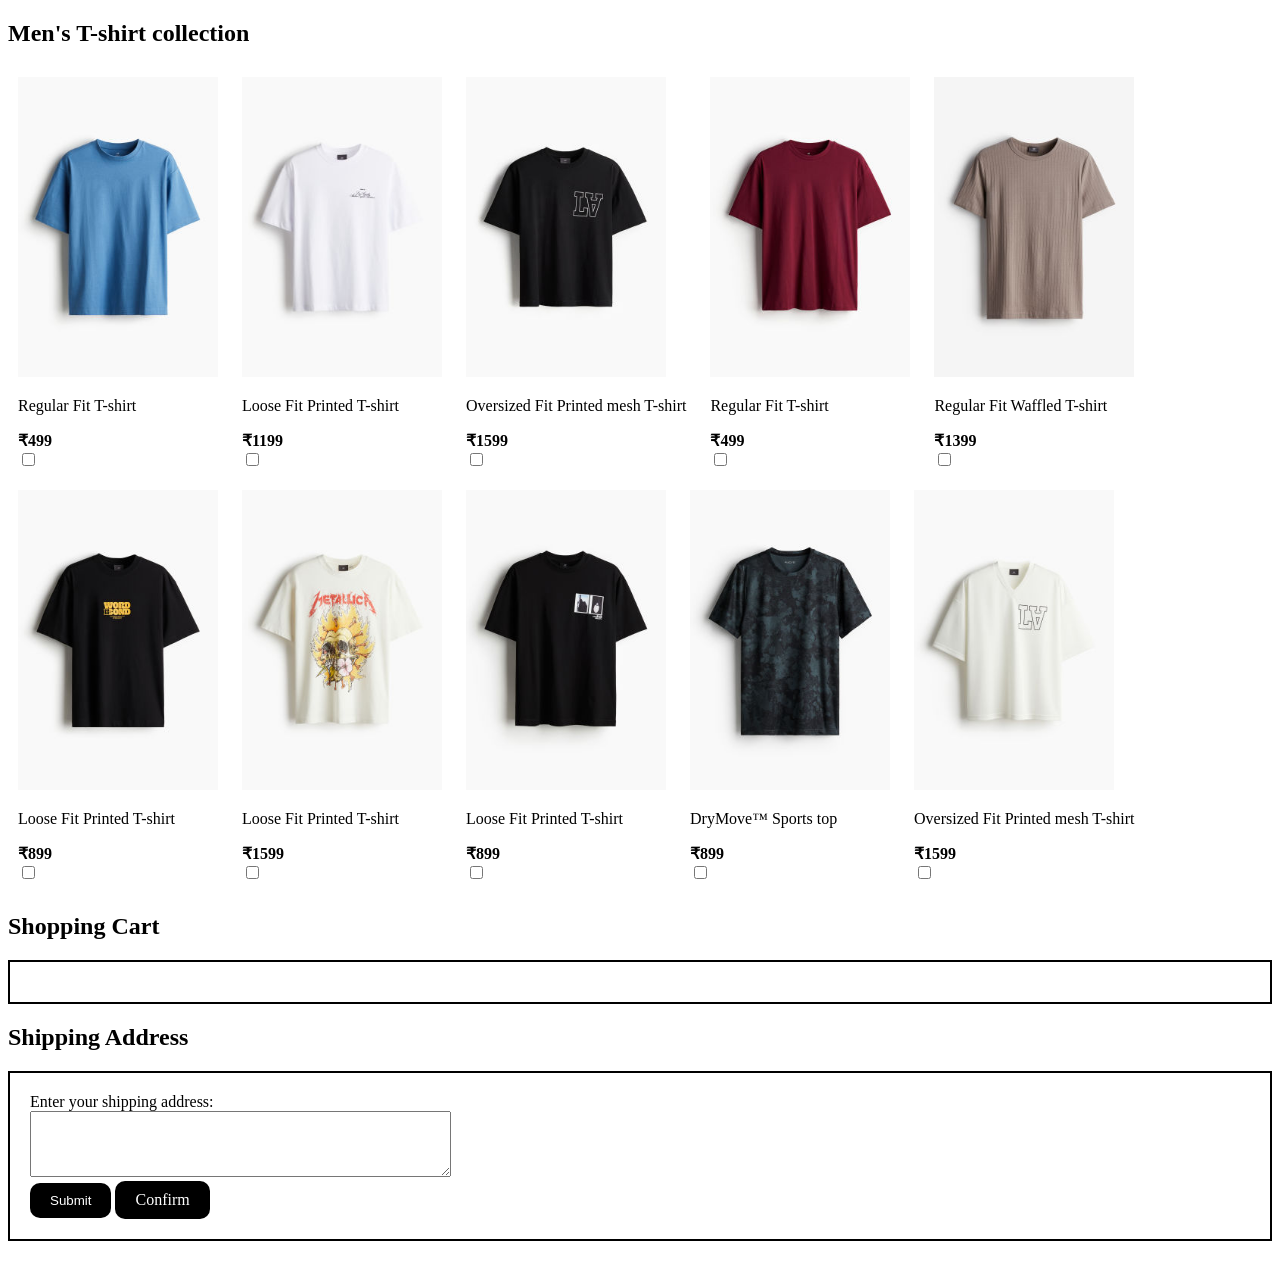
<file: hustler/tshirt.html>
<!DOCTYPE html>
<html lang="en">
<head>
    <meta charset="UTF-8">
    <meta name="viewport" content="width=device-width, initial-scale=1.0">
    <title>Men's T-shirt Collection</title>
    <style>
        body {
            color: white;
			<!-- background-color: #f0f0f0;
            color: black;-->
        }
        .big-box {
            border: 2px solid black;
            padding: 20px;
            margin-bottom: 20px;
        }
        .clothing-item {
            display: inline-block;
            margin: 10px;
        }
        .clothing-image {
            width: 200px;
            height: auto;
        }
        .price {
            font-weight: bold;
        }
        .cart {
            border: 2px solid black;
            padding: 20px;
        }
        .selected-item {
            margin-bottom: 10px;
        }
.clothing-image:hover{
transform:scale(1.09);
z-index:2;
clothing-image-shadow:0 4px 17px rgba(0,0,0,0.35);
}

    </style>
</head>
<body>
    

    <h2>Men's T-shirt collection</h2>
    <div class="clothing-container">
        <div class="clothing-item">
            <img src="t66.jpeg" alt="Cloth 1" class="clothing-image">
<p>Regular Fit T-shirt</p>
<div class="price">&#8377;499</div>

            <input type="checkbox" class="item-checkbox">
        </div>
        <div class="clothing-item">
            <img src="t22.jpeg" alt="Cloth 2" class="clothing-image">
<p>Loose Fit Printed T-shirt</p>
<div class="price">&#8377;1199</div>


            <input type="checkbox" class="item-checkbox">
        </div>
		<div class="clothing-item">
            <img src="t33.jpeg" alt="Cloth 3" class="clothing-image">
<p>Oversized Fit Printed mesh T-shirt</p>
<div class="price">&#8377;1599</div>


            <input type="checkbox" class="item-checkbox">
        </div>
		<div class="clothing-item">
            <img src="t44.jpeg" alt="Cloth 4" class="clothing-image">
<p>Regular Fit T-shirt</p>
<div class="price">&#8377;499</div>


            <input type="checkbox" class="item-checkbox">
        </div>
		<div class="clothing-item">
            <img src="t55.jpeg" alt="Cloth 5" class="clothing-image">
<p>Regular Fit Waffled T-shirt</p>
<div class="price">&#8377;1399</div>


            <input type="checkbox" class="item-checkbox">
        </div>
		<div class="clothing-item">
            <img src="t77.jpeg" alt="Cloth 6" class="clothing-image">
<p>Loose Fit Printed T-shirt</p>
<div class="price">&#8377;899</div>


            <input type="checkbox" class="item-checkbox">
        </div>
<div class="clothing-item">
            <img src="t88.jpeg" alt="Cloth 7" class="clothing-image">
<p>Loose Fit Printed T-shirt</p>
<div class="price">&#8377;1599</div>


            <input type="checkbox" class="item-checkbox">
        </div>
<div class="clothing-item">
            <img src="t99.jpeg" alt="Cloth 8" class="clothing-image">
<p>Loose Fit Printed T-shirt</P>
<div class="price">&#8377;899</div>


            <input type="checkbox" class="item-checkbox">
        </div>
<div class="clothing-item">
            <img src="t10.jpeg" alt="Cloth 9" class="clothing-image">
<p>DryMove™ Sports top</p>
<div class="price">&#8377;899</div>


            <input type="checkbox" class="item-checkbox">
        </div>
<div class="clothing-item">
            <img src="t12.jpeg" alt="Cloth 10" class="clothing-image">
<p>Oversized Fit Printed mesh T-shirt</p>
<div class="price">&#8377;1599</div>


            <input type="checkbox" class="item-checkbox">
        </div>

        <!-- Add more clothing items here -->
    </div>

    <h2>Shopping Cart</h2>
    <div id="cart" class="cart big-box">
        <!-- Selected items will be displayed here -->
    </div>

    <h2>Shipping Address</h2>
    <div id="shipping-address" class="big-box">
        <!-- Shipping address form here -->
        <form id="shipping-form">
            <label for="address">Enter your shipping address:</label><br>
            <textarea id="address" name="address" rows="4" cols="50"></textarea><br>
			<style>
            /* CSS styles for the button */
    .submit-button {
        background-color: black;
        color: white;
        border-radius: 10px;
        padding: 10px 20px;
        border: none;
        text-decoration: none;
        display: inline-block;
    }

    /* CSS styles for button hover */
    .submit-button:hover {
        background-color: gray;
        color: black;
    }
</style>
<button type="submit" class="submit-button">Submit</button>
<a href="final.html" class="submit-button">Confirm</a>
        </form>
    </div>

    <script>
        const checkboxes = document.querySelectorAll('.item-checkbox');
        const cart = document.getElementById('cart');
        const shippingForm = document.getElementById('shipping-form');

        shippingForm.addEventListener('submit', function(event) {
            event.preventDefault();
            const address = document.getElementById('address').value;
            const totalAmount = calculateTotalAmount();
            const message = `Your order will be shipped to: ${address}. Cash on Delivery: Total amount: ₹${totalAmount}`;
            alert(message);
        });

        checkboxes.forEach(checkbox => {
            checkbox.addEventListener('change', function() {
                if (this.checked) {
                    const item = this.parentElement.cloneNode(true);
                    item.classList.remove('clothing-item');
                    item.classList.add('selected-item');
                    cart.appendChild(item);
                } else {
                    const item = this.parentElement;
                    const selectedItems = cart.querySelectorAll('.selected-item');
                    selectedItems.forEach(selectedItem => {
                        if (selectedItem.querySelector('.clothing-image').src === item.querySelector('.clothing-image').src) {
                            selectedItem.remove();
                        }
                    });
                }
            });
        });

        function calculateTotalAmount() {
            let total = 0;
            const selectedItems = document.querySelectorAll('.selected-item');
            selectedItems.forEach(item => {
                const priceText = item.querySelector('.price').textContent;
                const price = parseFloat(priceText.substring(1)); // Remove the '$' sign and parse as float
                total += price;
            });
            return total.toFixed(2); // Round to 2 decimal places
        }
    </script>
</body>
</html>
</file>
<file: hustler/final.css>
body {
    background-color: white;
    display: flex;
    justify-content: center;
    align-items: center;
    height: 100vh;
    margin: 0;
    font-family: Arial, sans-serif;
}

.container {
    text-align: center;
    padding: 20px;
    border: 1px solid #ccc;
    border-radius: 10px;
    box-shadow: 0 0 10px rgba(0, 0, 0, 0.1);
    
    /* Adjust the following properties */
    max-width: 400px; /* Set maximum width */
    margin: 20px; /* Add margin around the container */
    transform: scale(0.90); /* Apply scale transform */
    transform-origin: center; /* Center the transform origin */
}

h1 {
    color: #333;
    margin-bottom: 10px;
}

p {
    color: #555;
    margin-bottom: 20px;
}

.gif-container {
    display: flex;
    justify-content: center;
}

.gif-container img {
    max-width: 100%;
    height: auto;
    border-radius: 10px;
}
</file>
<file: hustler/styles.css>
@import url("https://fonts.googleapis.com/css2?family=Montserrat:wght@400;500;600;700&display=swap");

:root {
  --primary-color: #f1faff;
  --text-dark: #030712;
  --text-light: #6b7280;
  --extra-light: #fbfbfb;
  --white: #ffffff;
  --max-width: 1200px;
}

* {
  padding: 0;
  margin: 0;
  box-sizing: border-box;
}

.section__container {
  max-width: var(--max-width);
  margin: auto;
  padding: 5rem 1rem;
}

.section__title {
  padding-bottom: 0.5rem;
  margin-bottom: 4rem;
  text-align: center;
  font-size: 2rem;
  font-weight: 600;
  color: var(--text-dark);
  position: relative;
}

.section__title::after {
  content: "";
  position: absolute;
  left: 50%;
  bottom: 0;
  transform: translateX(-50%);
  height: 3px;
  width: 75px;
  background-color: var(--text-dark);
}

.btn {
  padding: 0.75rem 2rem;
  font-size: 0.8rem;
  outline: none;
  border: none;
  cursor: pointer;
  transition: 0.3s;
}

a {
  text-decoration: none;
}

img {
  width: 100%;
  display: block;
}

body {
  font-family: "Montserrat", sans-serif;
}

.header__bar {
  padding: 0.5rem;
  font-size: 0.8rem;
  text-align: center;
  background-color: var(--text-dark);
  color: var(--white);
}

.nav__container {
  padding: 2rem 1rem;
  display: flex;
  align-items: center;
  justify-content: space-between;
}

.nav__logo {
  font-size: 1.5rem;
  font-weight: 700;
  color: var(--text-dark);
}

.nav__links {
  list-style: none;
  display: flex;
  align-items: center;
  gap: 1rem;
}

.link a {
  padding: 0 0.5rem;
  font-size: 0.9rem;
  font-weight: 600;
  color: var(--text-light);
  transition: 0.3s;
}

.link a:hover {
  color: var(--text-dark);
}

.nav__icons {
  display: flex;
  gap: 1rem;
}

.nav__icons span {
  font-size: 1.25rem;
  cursor: pointer;
}

header {
  margin-top: 10rem;
  background-color: var(--primary-color);
}

.header__container {
  display: grid;
  grid-template-columns: repeat(2, 1fr);
  gap: 2rem;
}

.header__content p {
  font-size: 0.8rem;
  font-weight: 600;
  color: var(--text-light);
  margin-bottom: 0.5rem;
}

.header__content h1 {
  font-size: 3rem;
  font-weight: 400;
  margin-bottom: 2rem;
  color: var(--text-dark);
}

.header__content .btn {
  background-color: var(--text-dark);
  color: var(--white);
}

.header__image {
  position: relative;
}

.header__image img {
  max-width: 400px;
  position: absolute;
  bottom: -5rem;
}

.collection__container {
  position: relative;
}

.collection__container img {
  max-width: 400px;
  margin: auto;
}

.collection__content {
  position: absolute;
  top: 50%;
  left: 2rem;
  transform: translateY(-50%);
}

.collection__content .section__title {
  margin-bottom: 2rem;
}

.collection__content p {
  font-size: 0.9rem;
  color: var(--text-light);
  margin-bottom: 0.5rem;
}

.collection__content h4 {
  font-size: 1.2rem;
  font-weight: 600;
  margin-bottom: 1rem;
}

.collection__content .btn {
  border: 1px solid var(--text-dark);
  color: var(--text-dark);
  background-color: var(--white);
}

.collection__content .btn:hover {
  background-color: var(--text-dark);
  color: var(--white);
}

.sale__grid {
  display: grid;
  grid-template-columns: repeat(3, 1fr);
  gap: 2rem;
}

.sale__card {
  position: relative;
  overflow: hidden;
}

.sale__content {
  position: absolute;
  top: 50%;
  left: 50%;
  transform: translate(-50%, -50%);
  width: 100%;
  color: var(--white);
  text-align: center;
}

.sale__title {
  font-size: 2rem;
  font-weight: 600;
}

.sale__title span {
  font-size: 2.5rem;
}

.sale__subtitle {
  font-size: 1rem;
}

.sale__btn {
  margin-top: 2rem;
  color: var(--white);
  background-color: var(--text-dark);
}

.sale__card::before {
  position: absolute;
  content: "";
  height: 100%;
  width: 100%;
  top: -100%;
  left: 0;
  background-color: rgba(0, 0, 0, 0.5);
  transition: 0.5s;
}

.sale__card:hover::before {
  top: 0;
}

.sale__card:hover .sale__btn {
  color: var(--text-dark);
  background-color: var(--white);
}

.musthave__nav {
  display: flex;
  align-items: center;
  justify-content: center;
  gap: 2rem;
  flex-wrap: wrap;
  margin-bottom: 2rem;
}

.musthave__nav a {
  font-size: 1rem;
  font-weight: 600;
  color: var(--text-light);
  transition: 0.3s;
}

.musthave__nav a:hover {
  color: var(--text-dark);
}

.musthave__grid {
  display: grid;
  grid-template-columns: repeat(4, 1fr);
  gap: 2rem;
}

.musthave__card {
  display: grid;
  gap: 0.5rem;
  color: var(--text-dark);
}

.musthave__card h4 {
  font-size: 1rem;
  font-weight: 600;
}

.musthave__card p {
  font-size: 0.9rem;
  font-weight: 500;
  margin-bottom: 1rem;
}

.musthave__card p del {
  font-weight: 400;
  color: var(--text-light);
}

.news {
  background-color: var(--extra-light);
}

.news__grid {
  display: grid;
  grid-template-columns: repeat(3, 1fr);
  gap: 2rem;
}

.news__details {
  padding: 1rem;
  display: grid;
  gap: 1rem;
  text-align: center;
}

.news__details p {
  font-size: 0.8rem;
  color: var(--text-light);
}

.news__details p i {
  font-size: 0.5rem;
  color: var(--text-light);
  padding: 0.5rem;
}

.news__details p span {
  font-weight: 600;
}

.news__details h4 {
  font-size: 1.2rem;
  font-weight: 600;
  color: var(--text-dark);
}

.news__details a i {
  font-size: 1.2rem;
  color: var(--text-light);
  transition: 0.3s;
}

.news__details a:hover i {
  color: var(--text-dark);
}

.brands__container {
  display: grid;
  grid-template-columns: repeat(6, 1fr);
  gap: 2rem;
}

.brand__image {
  display: flex;
  align-items: center;
  justify-content: center;
  opacity: 0.5;
  cursor: pointer;
  transition: 0.3s;
}

.brand__image img {
  max-width: 120px;
}

.brand__image:hover {
  opacity: 1;
}

.footer__container {
  display: grid;
  grid-template-columns: repeat(4, 1fr);
  gap: 2rem;
}

.footer__heading {
  color: var(--text-light);
  font-size: 1rem;
  font-weight: 600;
  padding-bottom: 1rem;
  margin-bottom: 2rem;
  position: relative;
}

.footer__heading::after {
  content: "";
  position: absolute;
  left: 0;
  bottom: 0;
  height: 2px;
  width: 50px;
  background-color: var(--text-light);
}

.footer__col p {
  font-size: 0.9rem;
  font-weight: 500;
  margin-bottom: 1rem;
  color: var(--text-light);
  cursor: pointer;
  transition: 0.3s;
}

.footer__col p:hover {
  color: var(--text-dark);
}

.footer__col p i {
  font-size: 1rem;
  margin-right: 0.5rem;
}

.instagram__grid {
  display: grid;
  grid-template-columns: repeat(3, 1fr);
  gap: 1rem;
}

.footer__bar {
  padding: 2rem 1rem;
  display: grid;
  grid-template-columns: repeat(2, 1fr);
  align-items: center;
  gap: 2rem;
}

.copyright {
  font-size: 0.9rem;
  font-weight: 500;
  color: var(--text-light);
}

.footer__form {
  display: flex;
  align-items: center;
  justify-content: flex-end;
}

.footer__form form {
  width: 100%;
  max-width: 400px;
  display: flex;
  align-items: center;
}

.footer__form input {
  width: 100%;
  padding: 0.75rem 1rem;
  outline: none;
  border: none;
  border-bottom: 1px solid var(--text-dark);
  font-size: 0.8rem;
}

.footer__form .btn {
  background-color: var(--text-dark);
  color: var(--white);
}

@media (width < 900px) {
  header {
    margin-top: 5rem;
  }

  .sale__grid {
    grid-template-columns: repeat(2, 1fr);
  }

  .musthave__grid {
    grid-template-columns: repeat(3, 1fr);
    gap: 1rem;
  }

  .news__grid {
    grid-template-columns: repeat(2, 1fr);
  }

  .brands__container {
    grid-template-columns: repeat(3, 1fr);
  }

  .instagram__grid {
    grid-template-columns: repeat(2, 1fr);
  }

  .footer__bar {
    grid-template-columns: repeat(1, 1fr);
  }

  .copyright {
    text-align: center;
  }

  .footer__form {
    justify-content: center;
  }
}

@media (width < 600px) {
  .nav__links {
    display: none;
  }

  header {
    margin-top: 0;
  }

  .header__container {
    grid-template-columns: repeat(1, 1fr);
  }

  .header__image {
    display: none;
  }

  .sale__grid {
    grid-template-columns: repeat(1, 1fr);
  }

  .musthave__grid {
    grid-template-columns: repeat(2, 1fr);
  }

  .news__grid {
    grid-template-columns: repeat(1, 1fr);
  }

  .brands__container {
    grid-template-columns: repeat(2, 1fr);
  }

  .footer__container {
    grid-template-columns: repeat(2, 1fr);
  }
}
</file>
